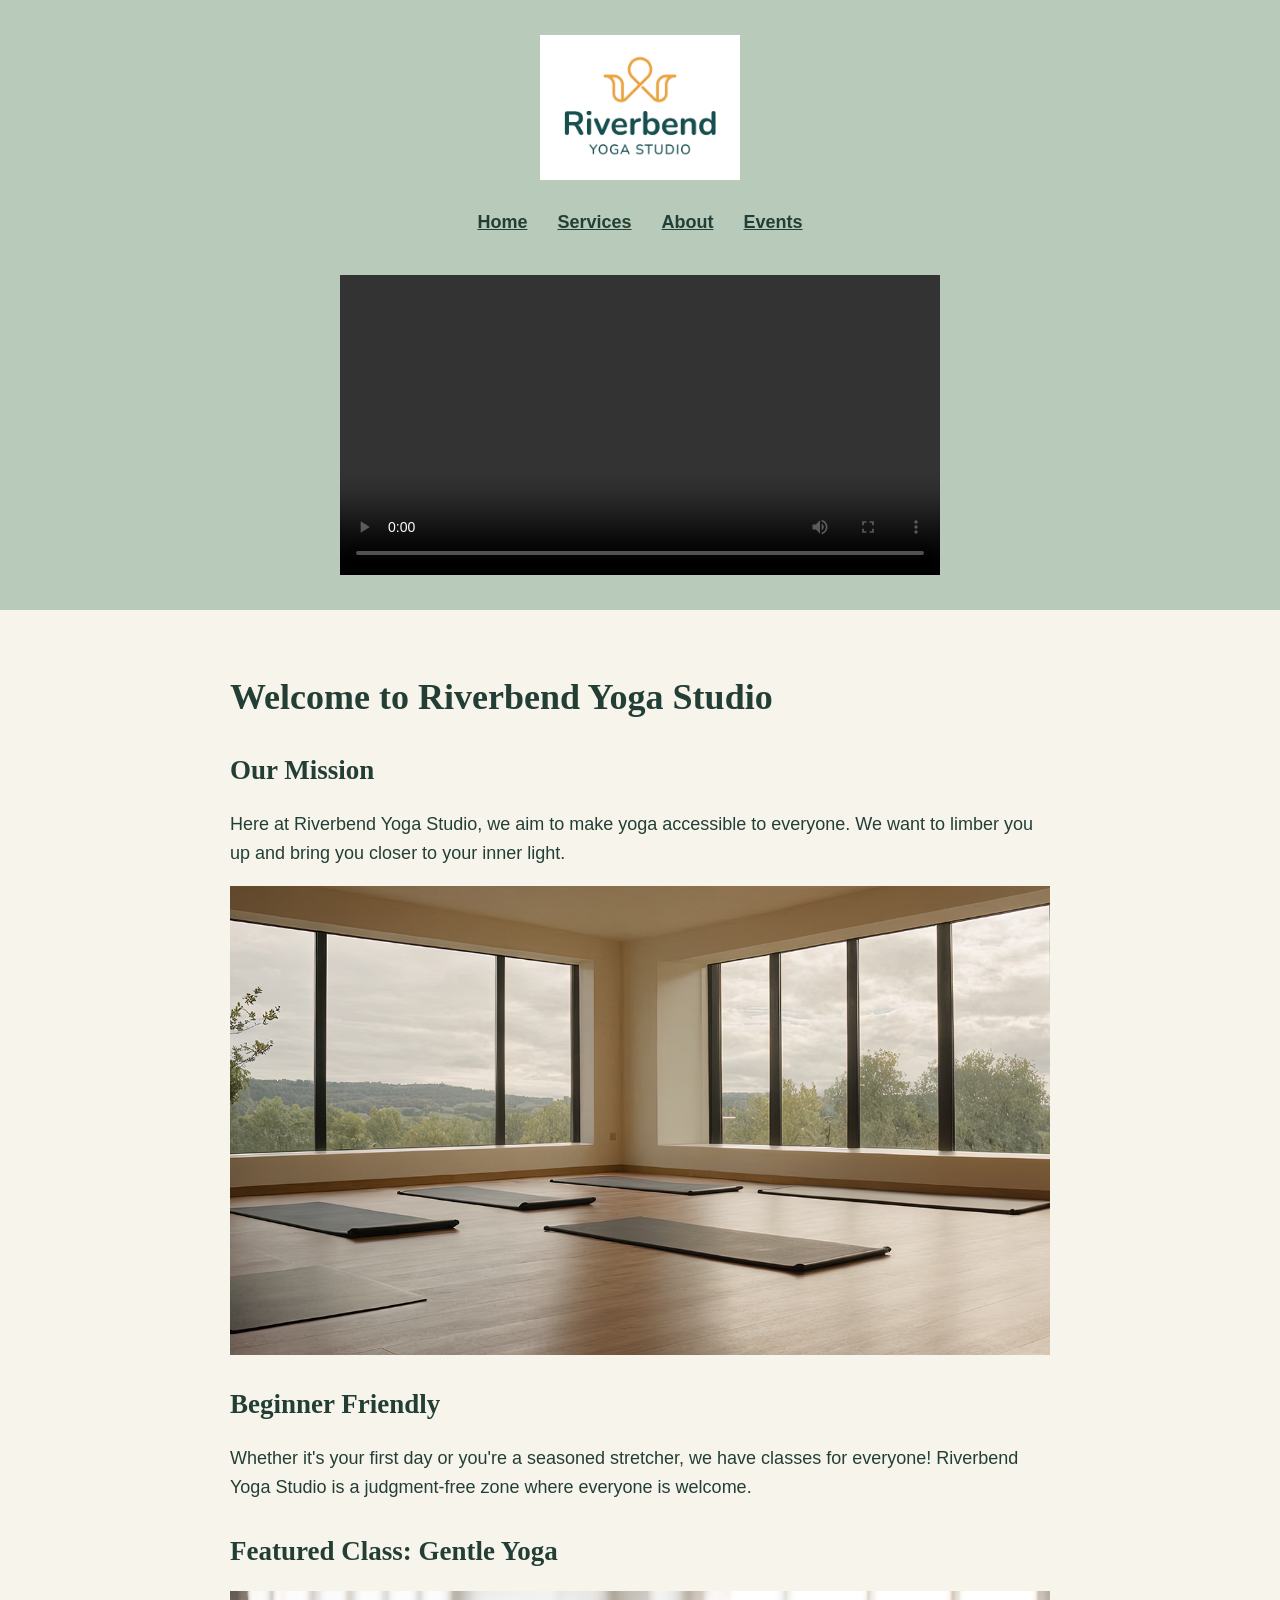
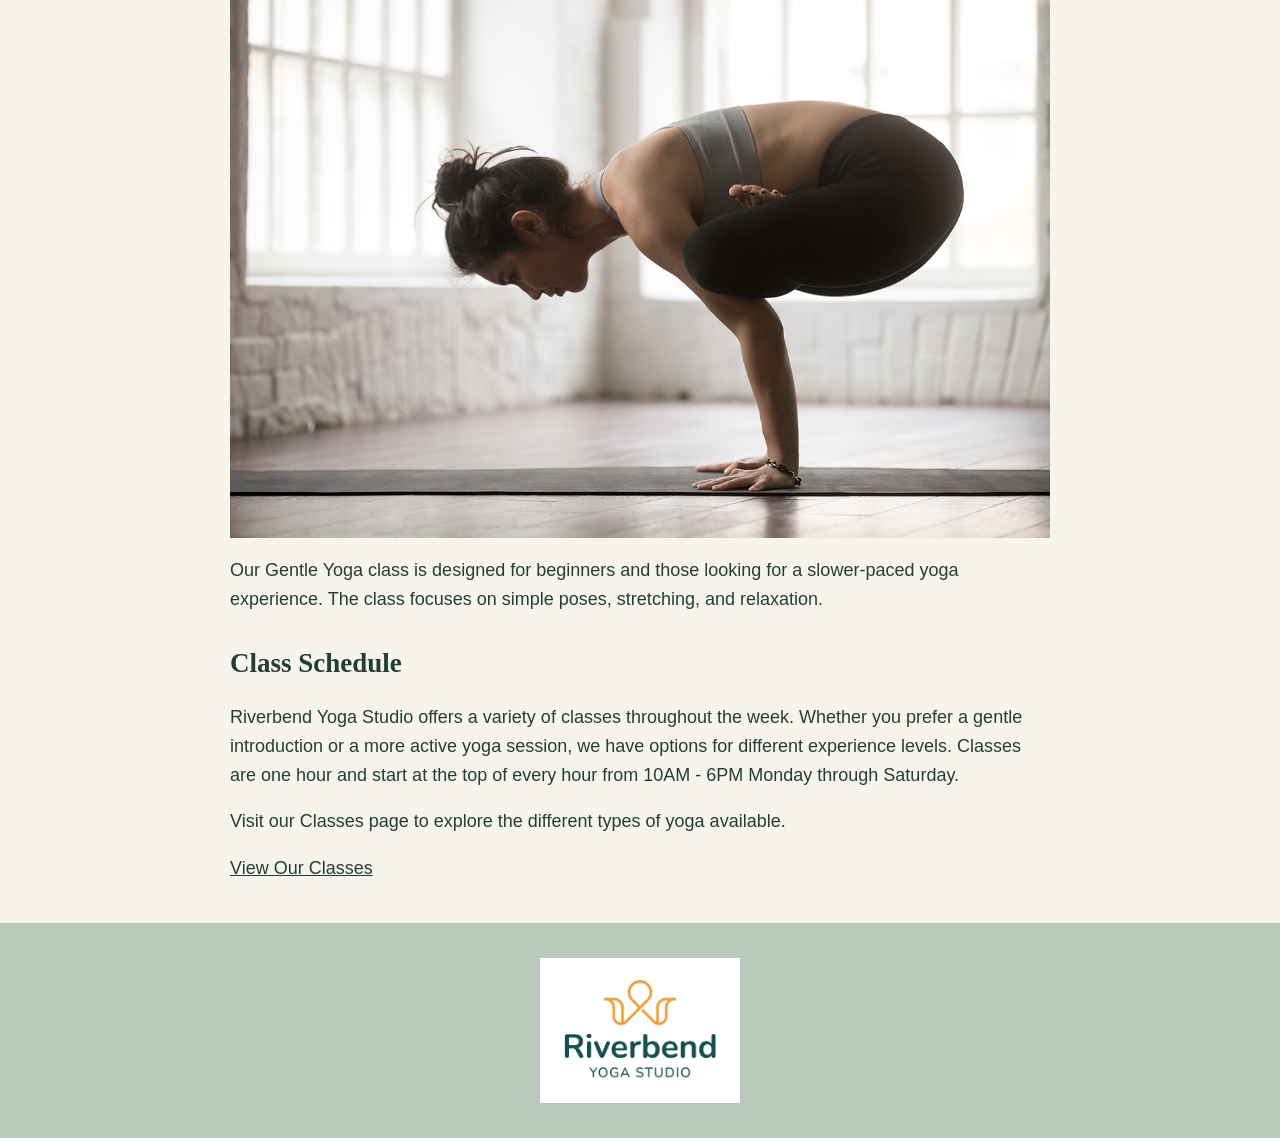
<file: index.html>
<!DOCTYPE html>
<html lang="en">

<head>
    <meta charset="UTF-8">
    <meta name="viewport" content="width=device-width, initial-scale=1.0">
    <title>Riverbend Yoga Studio | Home</title>
    <link rel="stylesheet" href="styles.css">
</head>

<body>

    <!-- Header -->
    <header>

        <img src="Yoga_c/yoga-logo_c.png"
             alt="Riverbend Yoga Studio logo"
             width="200">

        <!-- Navigation -->
        <nav>
            <ul>
                <li><a href="index.html">Home</a></li>
                <li><a href="services.html">Services</a></li>
                <li><a href="about.html">About</a></li>
                <li><a href="events.html">Events</a></li>
            </ul>
        </nav>
        <video controls width="600">
            <source src="Yoga_c/yoga-intro_c.mp4" type="video/mp4">
            Sorry! Your browser does not support this video.
        </video>

    </header>

    <main>

        <h1>Welcome to Riverbend Yoga Studio</h1>

        <!-- Studio Mission -->
        <h2>Our Mission</h2>

        <p>
            Here at Riverbend Yoga Studio, we aim to make
            yoga accessible to everyone. We want to limber
            you up and bring you closer to your inner light.
        </p>

        
        <picture>
            <img
                src="Yoga_c/yoga-studio_c.png"
                alt="Interior of Riverbend Yoga Studio">
        </picture>

        <!--Beginner Reassurance-->
        <h2>Beginner Friendly</h2>

        <p>
            Whether it's your first day or you're a seasoned
            stretcher, we have classes for everyone!
            Riverbend Yoga Studio is a judgment-free zone
            where everyone is welcome.
        </p>

        <!--Featured class-->
        <h2>Featured Class: Gentle Yoga</h2>
            <!-- Responsive Featured Image -->
            <picture>
                <source
                    media="(max-width: 600px)"
                    srcset="Yoga_c/yoga-feature-small_c.png">

                <img
                    src="Yoga_c/yoga-feature-large_c.png"
                    alt="Featured yoga practice at Riverbend Yoga Studio">
                </picture>
        <p>
            Our Gentle Yoga class is designed for beginners
            and those looking for a slower-paced yoga
            experience. The class focuses on simple poses,
            stretching, and relaxation.
        </p>

        <!-- Schedule Overview -->
        <h2>Class Schedule</h2>

        <p>
            Riverbend Yoga Studio offers a variety of classes
            throughout the week. Whether you prefer a gentle
            introduction or a more active yoga session,
            we have options for different experience levels.

            Classes are one hour and start at the top of every hour
            from 10AM - 6PM Monday through Saturday.
        </p>

        <p>
            Visit our Classes page to explore the different
            types of yoga available.
        </p>

        <a href="services.html">View Our Classes</a>

    </main>

    <!-- Footer -->
    <footer>
        <img src="Yoga_c/yoga-logo_c.png"
             alt="Riverbend Yoga Studio logo"
             width="200">
    </footer>

</body>
</html>
</file>
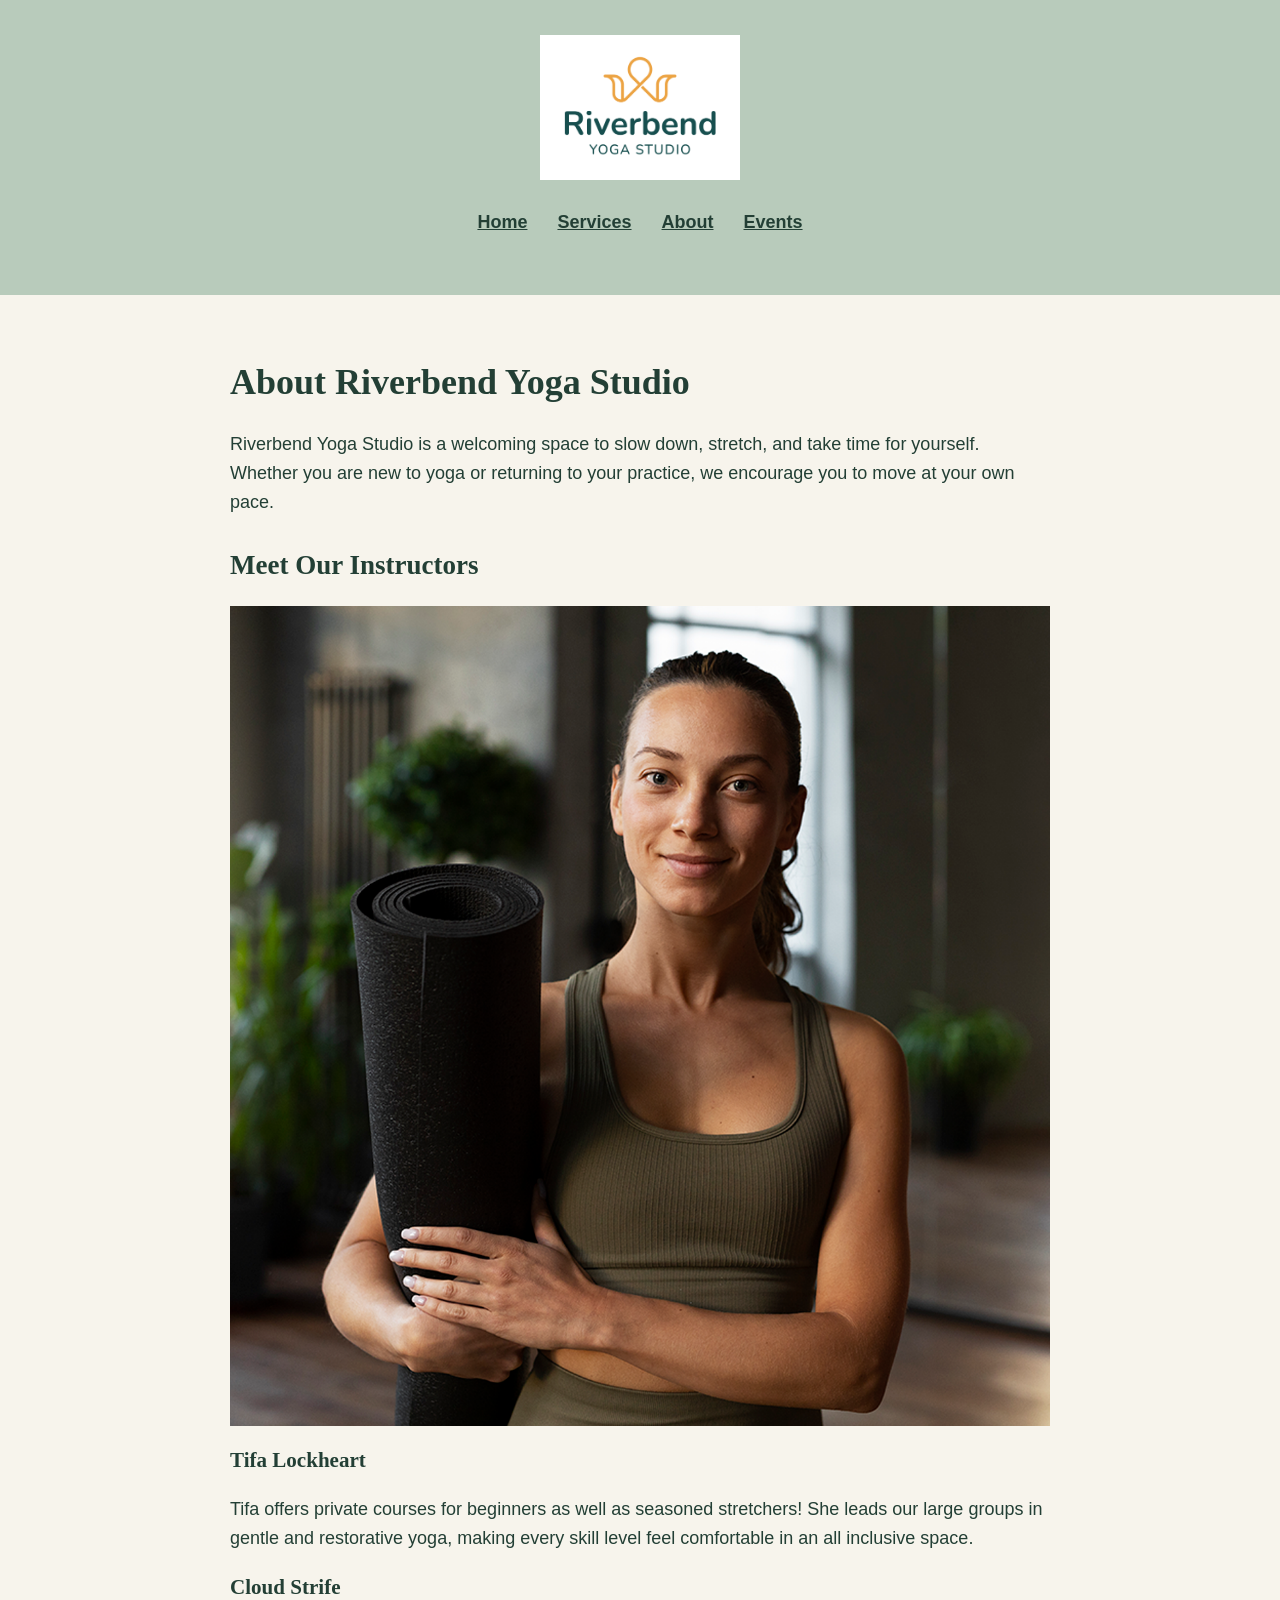
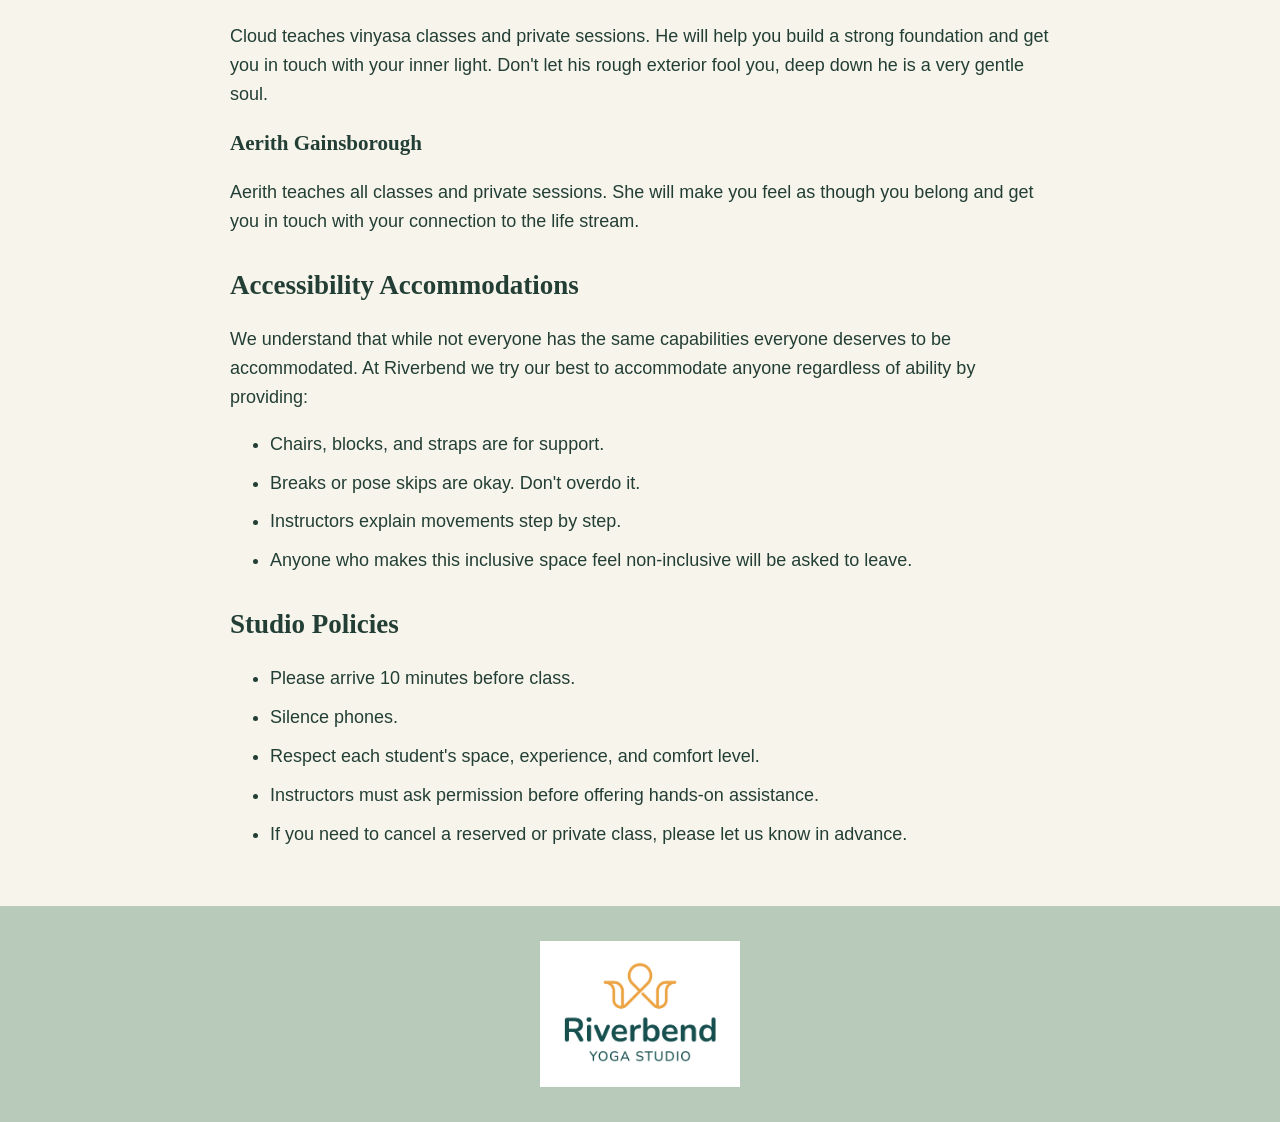
<file: about.html>
<!DOCTYPE html>
<html lang="en">

<head>
    <meta charset="UTF-8">
    <meta name="viewport" content="width=device-width, initial-scale=1.0">
    <title>Riverbend Yoga Studio | About</title>
    <link rel="stylesheet" href="styles.css">
</head>

<body>

    <!-- Header -->
    <header>

        <img src="Yoga_c/yoga-logo_c.png"
             alt="Riverbend Yoga Studio logo"
             width="200">

        <!-- Navigation -->
        <nav>
            <ul>
                <li><a href="index.html">Home</a></li>
                <li><a href="services.html">Services</a></li>
                <li><a href="about.html">About</a></li>
                <li><a href="events.html">Events</a></li>
            </ul>
        </nav>

    </header>

    <main>

        <h1>About Riverbend Yoga Studio</h1>

        <p>
            Riverbend Yoga Studio is a welcoming space to slow down,
            stretch, and take time for yourself. Whether you are new
            to yoga or returning to your practice, we encourage you
            to move at your own pace.
        </p>

        <!-- Instructor Bios -->
        <h2>Meet Our Instructors</h2>

        <img src="Yoga_c/yoga-instructor_c.png"
             alt="Yoga instructor at Riverbend Yoga Studio">

        <h3>Tifa Lockheart</h3>

        <p>
            Tifa offers private courses for beginners as well as seasoned stretchers!
            She leads our large groups in gentle and restorative yoga, making every skill level
            feel comfortable in an all inclusive space.
        </p>

        <h3>Cloud Strife</h3>

        <p>
            Cloud teaches vinyasa classes and private sessions.  He will
            help you build a strong foundation and get you in touch with your inner light.
            Don't let his rough exterior fool you, deep down he is a very 
            gentle soul.
            
        </p>
        <h3>Aerith Gainsborough</h3>

        <p>
            Aerith teaches all classes and private sessions.  She will
            make you feel as though you belong and get you in touch with your connection to
            the life stream.
            
        </p>

        <!-- Accessibility Accommodations -->
        <h2>Accessibility Accommodations</h2>

        <p>
            We understand that while not everyone has the same capabilities
            everyone deserves to be accommodated.  At Riverbend we try our best
            to accommodate anyone regardless of ability by providing:
        </p>

        <ul>
            <li>Chairs, blocks, and straps are for support.</li>
            <li>Breaks or pose skips are okay. Don't overdo it.</li>
            <li>Instructors explain movements step by step.</li>
            <li>Anyone who makes this inclusive space feel non-inclusive will be asked to leave.</li>
        </ul>


        <!-- Studio Policies -->
        <h2>Studio Policies</h2>

        <ul>
            <li>Please arrive 10 minutes before class.</li>
            <li>Silence phones.</li>
            <li>Respect each student's space, experience, and comfort level.</li>
            <li>Instructors must ask permission before offering hands-on assistance.</li>
            <li>If you need to cancel a reserved or private class, please let us know in advance.</li>
        </ul>

    </main>

    <!-- Footer -->
    <footer>
        <img src="Yoga_c/yoga-logo_c.png"
             alt="Riverbend Yoga Studio logo"
             width="200">
    </footer>

</body>
</html>
</file>
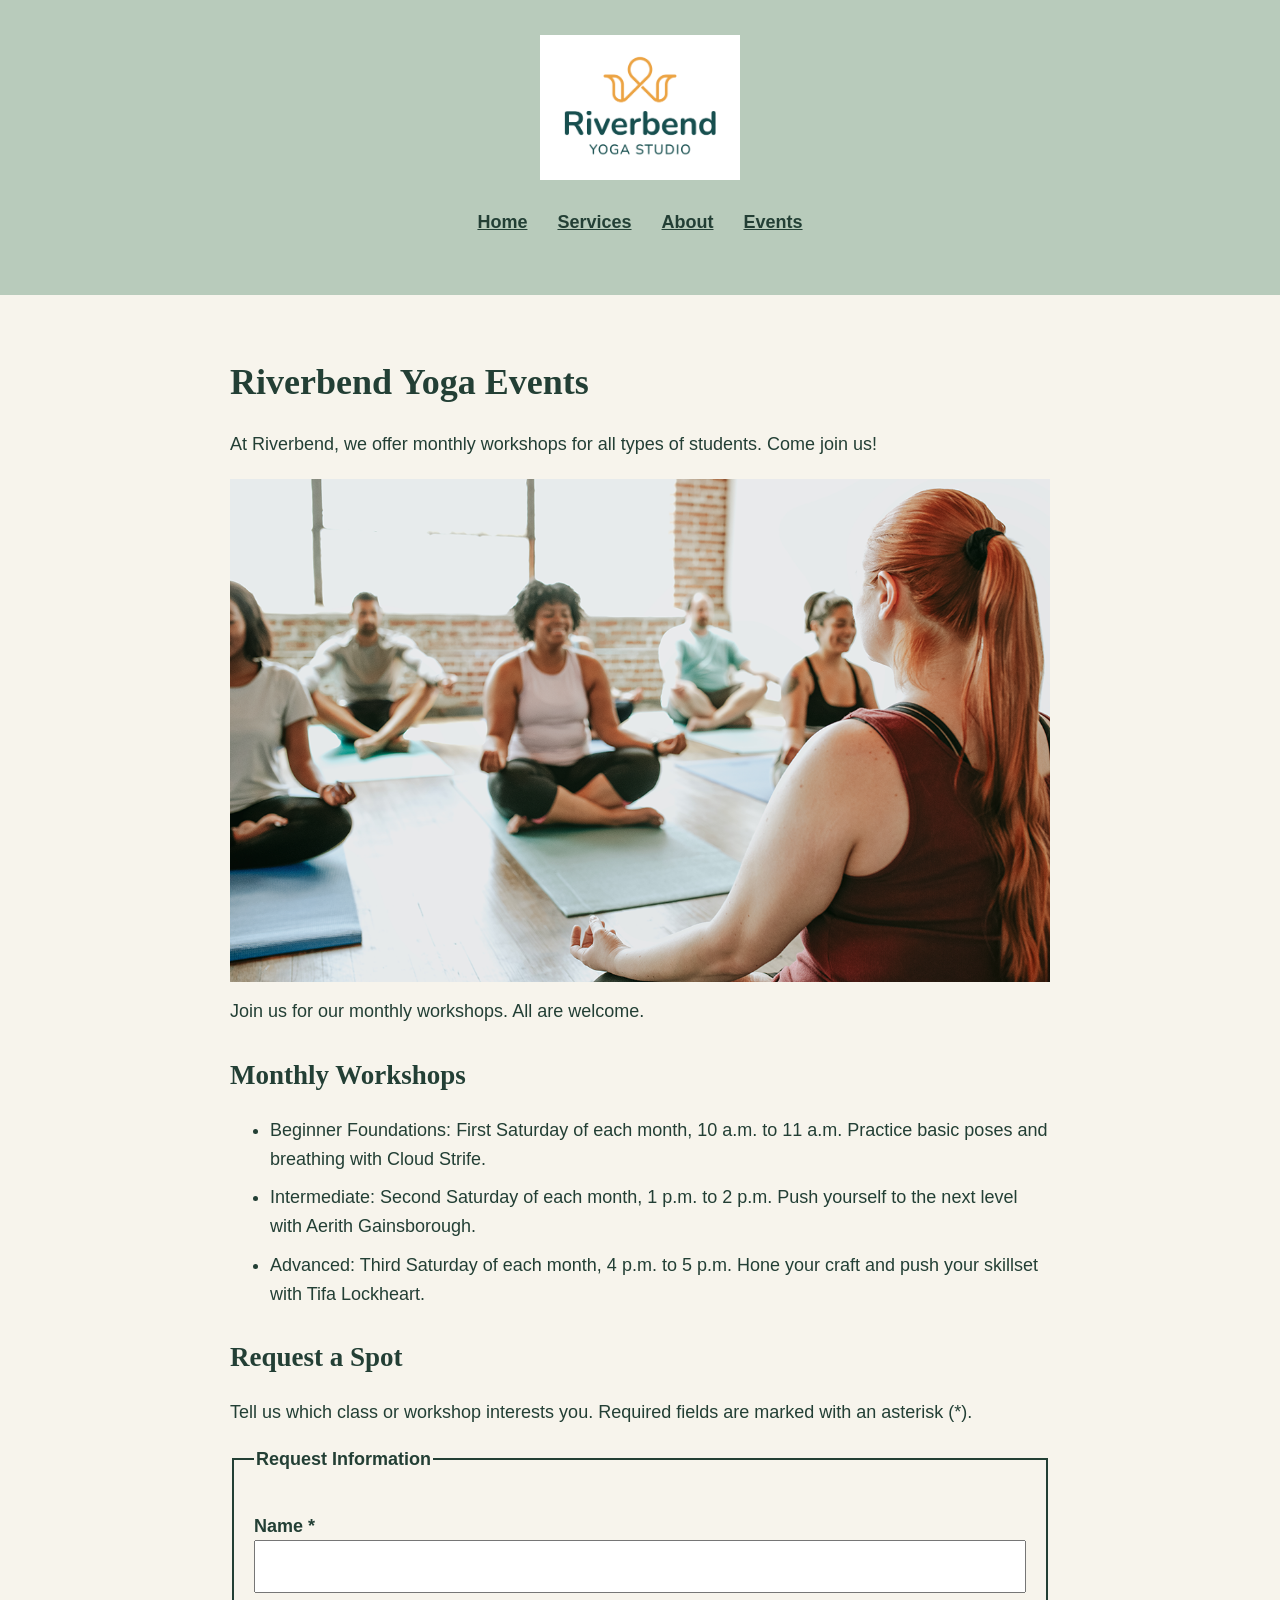
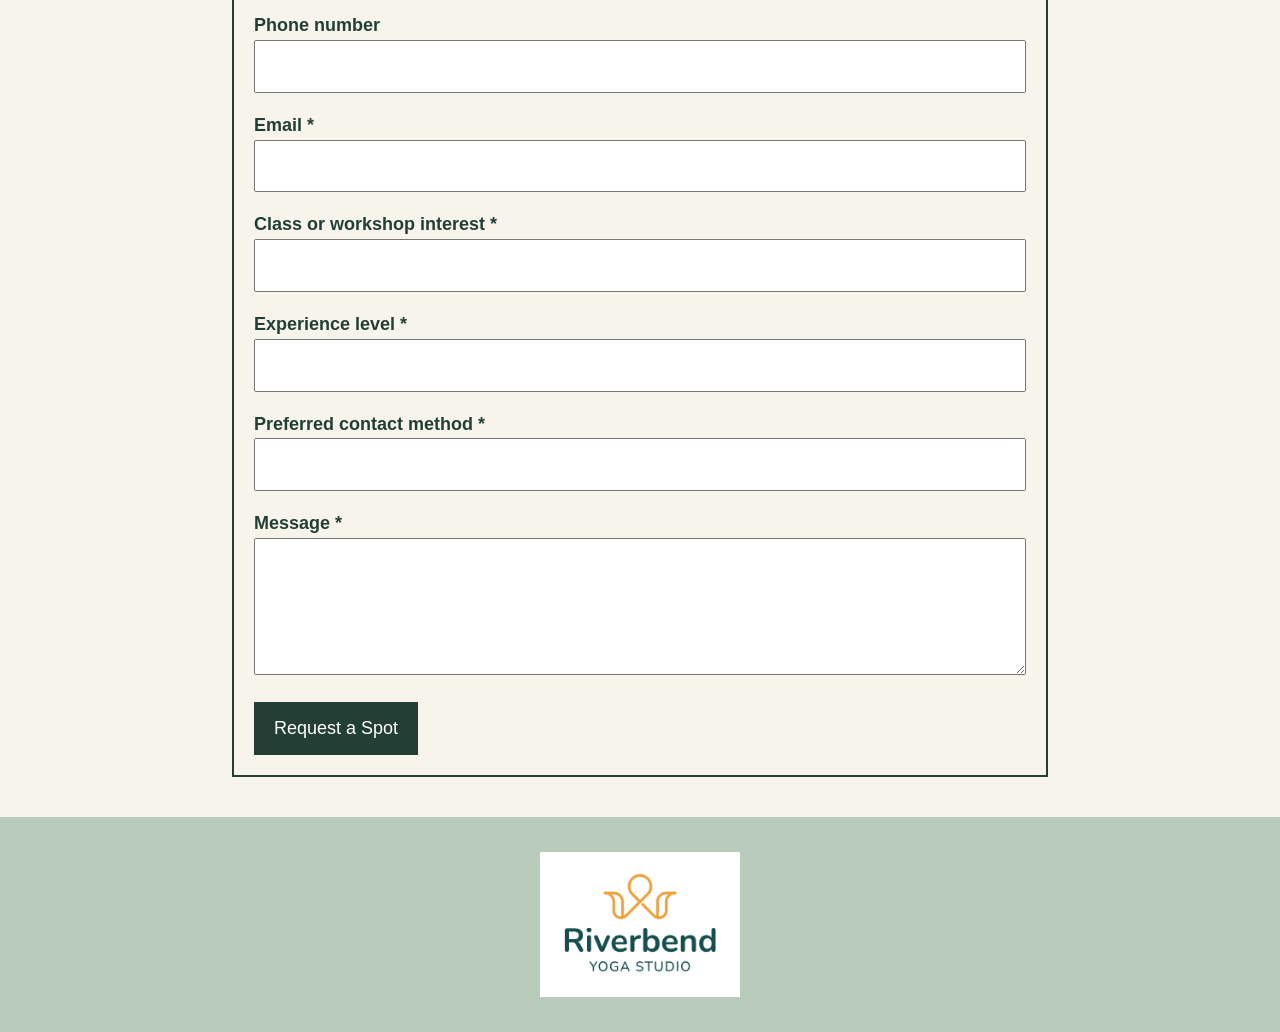
<file: events.html>
<!DOCTYPE html>
<html lang="en">

<head>
    <meta charset="UTF-8">
    <meta name="viewport" content="width=device-width, initial-scale=1.0">
    <title>Riverbend Yoga Studio | Events</title>
    <link rel="stylesheet" href="styles.css">
    <script src="validation.js" defer></script>
</head>

<body>

    <!-- Header -->
    <header>

        <img src="Yoga_c/yoga-logo_c.png"
             alt="Riverbend Yoga Studio logo"
             width="200">

        <!-- Navigation -->
        <nav>
            <ul>
                <li><a href="index.html">Home</a></li>
                <li><a href="services.html">Services</a></li>
                <li><a href="about.html">About</a></li>
                <li><a href="events.html">Events</a></li>
            </ul>
        </nav>

    </header>

    <main>

        <h1>Riverbend Yoga Events</h1>

        <p>
            At Riverbend, we offer monthly workshops for all types of students.  Come join us!
        </p>

        <!-- Workshop Figure -->
        <figure>
            <img src="Yoga_c/yoga-workshop_c.png"
                 alt="Students practicing yoga during a workshop">

            <figcaption>
                Join us for our monthly workshops.  All are welcome.
            </figcaption>
        </figure>

        <!-- Monthly Workshop List -->
        <h2>Monthly Workshops</h2>

        <ul>
            <li>
                Beginner Foundations: First Saturday of each month, 10 a.m. to 11 a.m.
                Practice basic poses and breathing with Cloud Strife.
            </li>
            <li>
                Intermediate: Second Saturday of each month, 1 p.m. to 2 p.m.
                Push yourself to the next level with Aerith Gainsborough.
            </li>
            <li>
                Advanced: Third Saturday of each month, 4 p.m. to 5 p.m.
                Hone your craft and push your skillset with Tifa Lockheart.
            </li>
        </ul>

        <!-- Interest Form -->
        <h2>Request a Spot</h2>

        <p>
            Tell us which class or workshop interests you.
            Required fields are marked with an asterisk (*).
        </p>

        <form id="request-form" action="events.html" method="get" novalidate>
            <fieldset>
                <legend>Request Information</legend>

                <p>
                    <label for="name">Name *</label><br>
                    <input type="text" id="name" name="name"
                    required aria-describedby="name-error">
                    <span id="name-error" aria-live="polite"></span>
                </p>
               
                <p>
                    <label for="phone">Phone number</label><br>
                    <input type="tel" id="phone" name="phone">
                </p>
                
                <p>
                    <label for="email">Email *</label><br>
                    <input type="email" id="email" name="email"
                    required aria-describedby="email-error">
                    <span id="email-error" aria-live="polite"></span>
                </p>

                <p>
                    <label for="interest">Class or workshop interest *</label><br>
                    <input type="text" id="interest" name="interest" required aria-describedby="interest-error">
                    <span id="interest-error" aria-live="polite"></span>
                </p>

                <p>
                    <label for="experience">Experience level *</label><br>
                    <input type="text" id="experience" name="experience" required aria-describedby="experience-error">
                    <span id="experience-error" aria-live="polite"></span>
                </p>

                <p>
                    <label for="contact">Preferred contact method *</label><br>
                    <input type="text" id="contact" name="contact" required aria-describedby="contact-error">
                    <span id="contact-error" aria-live="polite"></span>
                </p>

                <p>
                    <label for="message">Message *</label><br>
                    <textarea id="message" name="message" rows="4" cols="40" required aria-describedby="message-error"></textarea>
                    <span id="message-error" aria-live="polite"></span>
                </p>

                <button type="submit">Request a Spot</button>
            </fieldset>
        </form>

    </main>

    <!-- Footer -->
    <footer>
        <img src="Yoga_c/yoga-logo_c.png"
             alt="Riverbend Yoga Studio logo"
             width="200">
    </footer>

</body>
</html>
</file>
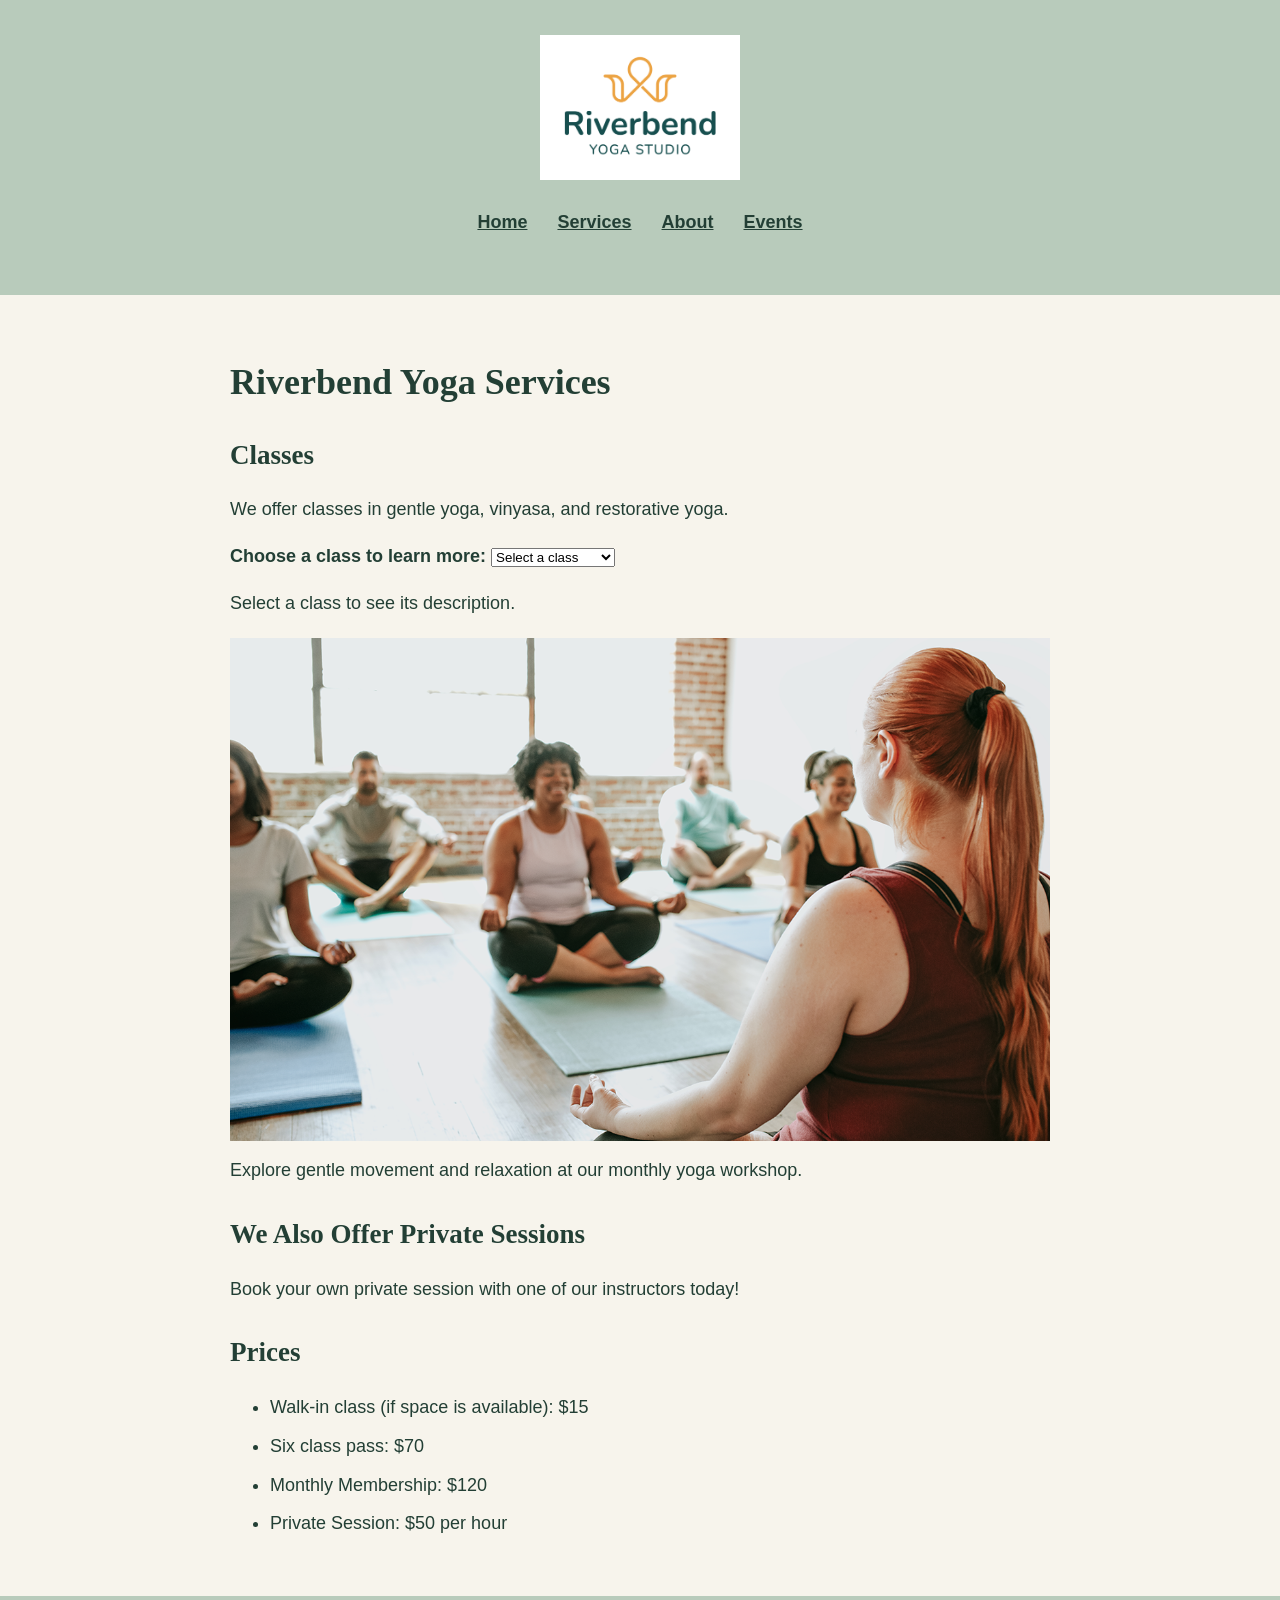
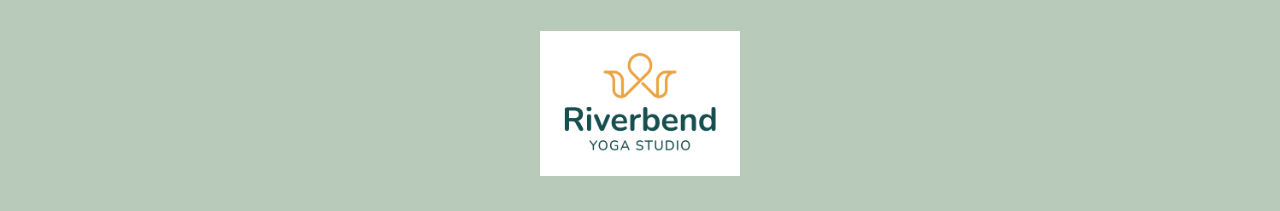
<file: services.html>
<!DOCTYPE html>
<html lang="en">

<head>
    <meta charset="UTF-8">
    <meta name="viewport" content="width=device-width, initial-scale=1.0">
    <title>Riverbend Yoga Studio | Services</title>
    <link rel="stylesheet" href="styles.css">
    <script src="script.js" defer></script>
</head>

<body>

    <!-- Header -->
    <header>

        <img src="Yoga_c/yoga-logo_c.png"
             alt="Riverbend Yoga Studio logo"
             width="200">

        <!-- Navigation -->
        <nav>
            <ul>
                <li><a href="index.html">Home</a></li>
                <li><a href="services.html">Services</a></li>
                <li><a href="about.html">About</a></li>
                <li><a href="events.html">Events</a></li>
            </ul>
        </nav>

    </header>

    <main>

        <h1>Riverbend Yoga Services</h1>

        <!-- Class types -->
        <h2>Classes</h2>
        <p>
            We offer classes in gentle yoga, vinyasa, and restorative yoga.
        </p>
        <label for="class-choice">Choose a class to learn more:</label>

        <select id="class-choice">
            <option value="">Select a class</option>
            <option value="gentle">Gentle Yoga</option>
            <option value="vinyasa">Vinyasa</option>
            <option value="restorative">Restorative Yoga</option>
        </select>

        <p id="class-description" aria-live="polite">
            Select a class to see its description.
        </p>
        <figure>
            <img
                src="Yoga_c/yoga-workshop_c.png"
                alt="Participants practicing yoga during a workshop">

            <figcaption>
                Explore gentle movement and relaxation at our
                monthly yoga workshop.
            </figcaption>
        </figure>

        <!--Private Session-->
        <h2>We Also Offer Private Sessions</h2>
            
        <p>
            Book your own private session with one of our instructors today!
        </p>

        <!--Pricing Model Overview-->
        <h2>Prices</h2>
            
        <ul>
        <li>Walk-in class (if space is available): $15</li>
        <li>Six class pass: $70</li>
        <li>Monthly Membership: $120 </li>
        <li>Private Session: $50 per hour</li>
        </ul>

    </main>

    <!-- Footer -->
    <footer>
        <img src="Yoga_c/yoga-logo_c.png"
             alt="Riverbend Yoga Studio logo"
             width="200">
    </footer>

</body>
</html>
</file>
<file: styles.css>
/* Colors and text */
* {
    box-sizing: border-box;
}

body {
    margin: 0;
    background-color: #f7f4ec;
    color: #233f35;
    font-family: Arial, sans-serif;
    font-size: 18px;
    line-height: 1.6;
}

h1, h2, h3 {
    font-family: Georgia, serif;
    line-height: 1.3;
}

h2 {
    margin-top: 2rem;
}

a {
    color: #233f35;
}

/* Header and navigation: stacked on small screens */
header, footer {
    padding: 20px;
    text-align: center;
    background-color: #b8cbbb;
}

header img, header video, footer img {
    margin-left: auto;
    margin-right: auto;
}

nav ul {
    display: flex;
    flex-direction: column;
    align-items: center;
    justify-content: center;
    gap: 10px;
    padding: 0;
    list-style: none;
}

nav a {
    display: block;
    padding: 10px;
    font-weight: bold;
}

/* Content and media */
main {
    max-width: 900px;
    margin: 0 auto;
    padding: 20px;
}

img, video {
    display: block;
    max-width: 100%;
    height: auto;
    margin: 15px 0;
}

figure {
    margin: 20px 0;
}

li {
    margin-bottom: 10px;
}

/* Form */
fieldset {
    min-width: 0;
    padding: 20px;
    border: 2px solid #233f35;
}

label, legend {
    font-weight: bold;
}

input, textarea {
    width: 100%;
    padding: 10px;
    font: inherit;
}

button {
    padding: 12px 20px;
    border: 0;
    background-color: #233f35;
    color: #ffffff;
    font: inherit;
}

/* Larger screens: navigation changes to a row */
@media (min-width: 768px) {
    nav ul {
        flex-direction: row;
        flex-wrap: wrap;
    }

    main {
        padding: 40px;
    }
}
</file>
